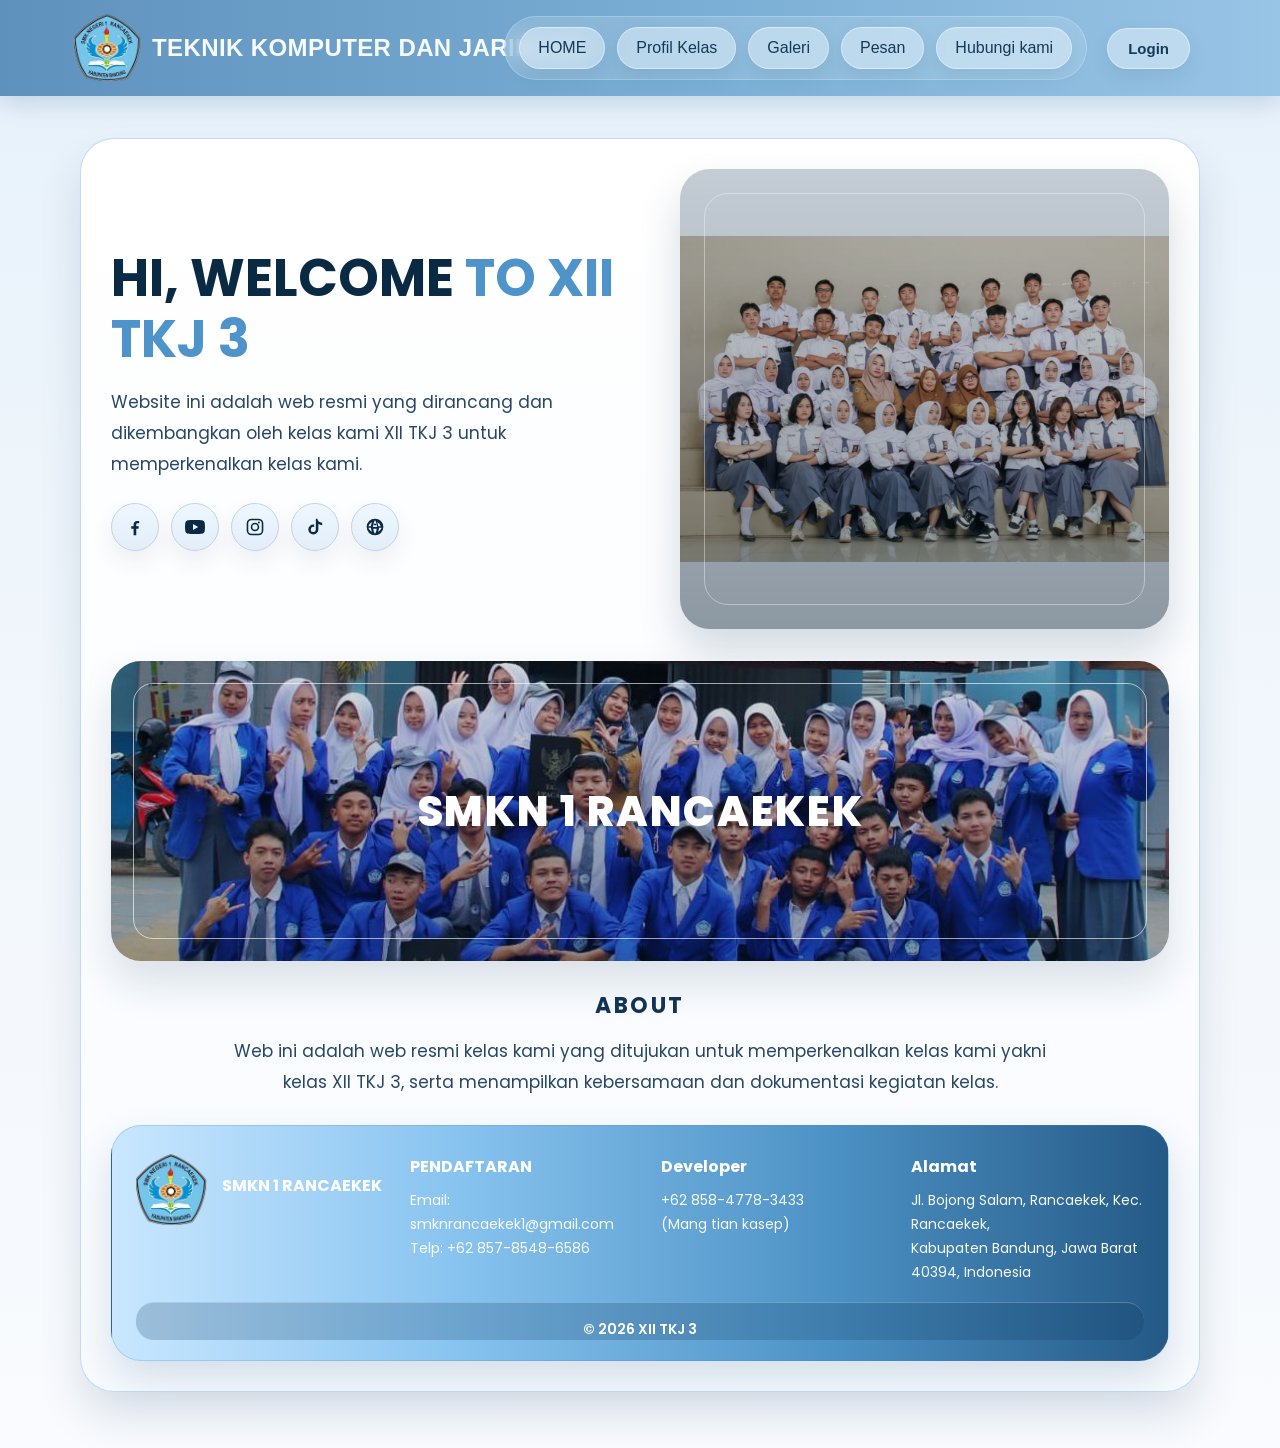
<file: index.html>
<!DOCTYPE html>
<html lang="id">
<head>
    <meta charset="UTF-8">
    <meta name="viewport" content="width=device-width, initial-scale=1.0, maximum-scale=5.0, user-scalable=yes">
    <title>XII TKJ 3 - Home</title>
    <link href="https://fonts.googleapis.com/css2?family=Poppins:wght@300;400;500;600;700;800&display=swap" rel="stylesheet">
    <link rel="stylesheet" href="style.css">
    <link rel="stylesheet" href="https://cdnjs.cloudflare.com/ajax/libs/font-awesome/6.5.1/css/all.min.css">
    <style>
        .home-shell {
            background: linear-gradient(180deg, #ffffff 0%, #f8fbff 100%);
            border-radius: 34px;
            padding: 30px;
            border: 1px solid rgba(191, 216, 240, 0.9);
            box-shadow: 0 24px 44px rgba(0,40,80,0.12);
        }

        .home-shell,
        .home-shell * {
            font-family: 'Poppins', 'Segoe UI', Arial, sans-serif;
        }

        .home {
            display: grid;
            grid-template-columns: 1.05fr 0.95fr;
            gap: 28px;
            align-items: center;
            margin-bottom: 32px;
        }

        .home-content h3 {
            font-size: clamp(30px, 4.5vw, 52px);
            line-height: 1.18;
            color: #0a2a44;
            margin-bottom: 18px;
            font-weight: 700;
        }

        .home-content h3 span {
            color: #4e93c9;
        }

        .home-content p {
            font-size: 17px;
            line-height: 1.8;
            color: #284765;
            max-width: 560px;
        }

        .social-icons {
            display: flex;
            flex-wrap: wrap;
            gap: 12px;
            margin-top: 24px;
        }

        .social-icons a {
            width: 48px;
            height: 48px;
            display: inline-flex;
            align-items: center;
            justify-content: center;
            border-radius: 50%;
            text-decoration: none;
            background: linear-gradient(180deg, #eef7ff 0%, #e3eef9 100%);
            color: #0a2a44;
            border: 1px solid #bfd4e8;
            box-shadow: 0 10px 22px rgba(20, 56, 96, 0.08);
            transition: transform 0.2s ease, background 0.2s ease;
        }

        .social-icons a:hover {
            transform: translateY(-3px);
            background: #dcecff;
        }

        .social-icons svg {
            width: 20px;
            height: 20px;
            fill: currentColor;
            display: block;
        }

        .home-photo {
            position: relative;
            min-height: 460px;
            border-radius: 30px;
            overflow: hidden;
            background:
                linear-gradient(180deg, rgba(6, 25, 40, 0.18), rgba(6, 25, 40, 0.42)),
                url('hero-home-old.jpg') center center/contain no-repeat;
            background-color: #eef4fa;
            box-shadow: 0 22px 42px rgba(21, 54, 83, 0.18);
        }

        .home-photo::after {
            content: '';
            position: absolute;
            inset: 24px;
            border: 1px solid rgba(255, 255, 255, 0.38);
            border-radius: 24px;
            pointer-events: none;
        }

        .hero {
            position: relative;
            min-height: 300px;
            border-radius: 30px;
            overflow: hidden;
            margin-bottom: 28px;
            background:
                linear-gradient(180deg, rgba(6, 25, 40, 0.16), rgba(6, 25, 40, 0.34)),
                url('hero-home.jpg') center 28%/cover no-repeat;
            background-color: #e8f0f8;
            box-shadow: 0 22px 42px rgba(21, 54, 83, 0.14);
        }

        .hero::after {
            content: '';
            position: absolute;
            inset: 22px;
            border: 1px solid rgba(255,255,255,0.62);
            border-radius: 20px;
            pointer-events: none;
        }

        .hero-text {
            min-height: 300px;
            display: flex;
            align-items: center;
            justify-content: center;
            text-align: center;
            position: relative;
            z-index: 1;
            padding: 24px;
        }

        .hero-text h2 {
            color: #ffffff;
            font-size: clamp(24px, 3.4vw, 42px);
            font-weight: 800;
            letter-spacing: 0.04em;
        }

        .about {
            margin-bottom: 28px;
        }

        .about .container {
            text-align: center;
        }

        .about .container h3 {
            font-size: 22px;
            color: #123456;
            margin-bottom: 14px;
            letter-spacing: 0.12em;
        }

        .about .container p {
            max-width: 860px;
            margin: 0 auto;
            color: #284765;
            font-size: 17px;
            line-height: 1.8;
        }

        .footer-home {
            background: linear-gradient(90deg, #c9e7ff 0%, #89c4f0 32%, #4d92c5 68%, #245986 100%);
            border: 1px solid rgba(78, 132, 179, 0.24);
            border-radius: 30px;
            padding: 28px 24px 20px;
            box-shadow: 0 18px 38px rgba(29, 74, 112, 0.16);
        }

        .footer-container {
            display: grid;
            grid-template-columns: 1.1fr 1fr 1fr 1fr;
            gap: 18px;
            align-items: start;
        }

        .footer-box h4 {
            color: #ffffff;
            margin-bottom: 10px;
            font-size: 16px;
        }

        .footer-box p {
            color: rgba(255, 255, 255, 0.95);
            line-height: 1.7;
            font-size: 14px;
        }

        .footer-brand {
            display: flex;
            align-items: center;
            gap: 14px;
        }

        .footer-brand-img {
            width: 72px;
            height: 72px;
            object-fit: contain;
            flex-shrink: 0;
        }

        .footer-bottom {
            margin-top: 18px;
            padding-top: 16px;
            border-top: 1px solid rgba(255, 255, 255, 0.24);
            text-align: center;
            background: rgba(16, 56, 92, 0.22);
            border-radius: 18px;
        }

        .footer-bottom h3 {
            font-size: 14px;
            font-weight: 600;
            color: #ffffff;
        }

        @media (max-width: 768px) {
            .home-shell {
                border-radius: 26px;
                padding: 18px 12px;
            }

            .home {
                grid-template-columns: 1fr;
                gap: 18px;
                margin-bottom: 20px;
            }

            .home-content {
                text-align: center;
            }

            .home-content h3 {
                font-size: clamp(24px, 8vw, 34px);
                margin-bottom: 12px;
            }

            .home-content p {
                font-size: 14px;
                line-height: 1.65;
                max-width: none;
            }

            .social-icons {
                justify-content: center;
                gap: 10px;
                margin-top: 18px;
            }

            .social-icons a {
                width: 42px;
                height: 42px;
            }

            .home-photo {
                min-height: 280px;
                border-radius: 22px;
            }

            .hero {
                min-height: 180px;
                border-radius: 24px;
                margin-bottom: 20px;
            }

            .hero::after {
                inset: 12px;
                border-radius: 16px;
            }

            .hero-text {
                min-height: 180px;
                padding: 18px;
            }

            .hero-text h2 {
                font-size: clamp(20px, 7vw, 30px);
            }

            .about {
                margin-bottom: 20px;
            }

            .about .container h3 {
                font-size: 18px;
                margin-bottom: 10px;
            }

            .about .container p {
                font-size: 14px;
                line-height: 1.65;
            }

            .footer-container {
                grid-template-columns: 1fr;
                gap: 16px;
            }

            .footer-brand {
                flex-direction: column;
                text-align: center;
            }

            .footer-home {
                border-radius: 24px;
                padding: 20px 16px 16px;
            }

            .footer-box {
                text-align: center;
            }

            .footer-box h4 {
                margin-bottom: 6px;
            }

            .footer-box p {
                font-size: 13px;
                line-height: 1.6;
            }
        }
    </style>
</head>
<body>
    <div class="card">
        <div class="header-wrapper">
            <div class="header">
                <div class="brand">
                    <img src="logo-sekolah-transparent.png" alt="Logo SMKN 1 Rancaekek" class="logo">
                    <span>TEKNIK KOMPUTER DAN JARINGAN</span>
                </div>
                <div class="header-actions">
                    <nav class="navbar">
                        <a href="index.html">HOME</a>
                        <a href="profil.html">Profil Kelas</a>
                        <a href="galery.html">Galeri</a>
                        <a href="pesan.html">Pesan</a>
                        <a href="hubungi.html">Hubungi kami</a>
                    </nav>
                    <button type="button" class="auth-toggle" id="authToggle">Login</button>
                </div>
            </div>
        </div>

        <div class="content" id="home">
            <div class="home-shell">
                <section class="home">
                    <div class="home-content">
                        <h3>HI, WELCOME <span>TO XII TKJ 3</span></h3>
                        <p>
                            Website ini adalah web resmi yang dirancang dan dikembangkan oleh kelas kami XII TKJ 3
                            untuk memperkenalkan kelas kami.
                        </p>

                        <div class="social-icons">
                            <a href="https://www.facebook.com/profile.php?id=100081001788879" target="_blank" rel="noopener noreferrer" aria-label="Facebook">
                                <svg viewBox="0 0 24 24" aria-hidden="true"><path d="M13.5 22v-8h2.7l.4-3h-3.1V9.1c0-.9.3-1.6 1.7-1.6H17V4.8c-.3 0-1.3-.1-2.5-.1-2.5 0-4.2 1.5-4.2 4.3V11H7.5v3h2.8v8h3.2Z"/></svg>
                            </a>
                            <a href="https://www.youtube.com/@chanelsmkn1rancaekek773" target="_blank" rel="noopener noreferrer" aria-label="YouTube">
                                <svg viewBox="0 0 24 24" aria-hidden="true"><path d="M23.5 6.2a3 3 0 0 0-2.1-2.1C19.5 3.5 12 3.5 12 3.5s-7.5 0-9.4.6A3 3 0 0 0 .5 6.2 31.4 31.4 0 0 0 0 12a31.4 31.4 0 0 0 .5 5.8 3 3 0 0 0 2.1 2.1c1.9.6 9.4.6 9.4.6s7.5 0 9.4-.6a3 3 0 0 0 2.1-2.1A31.4 31.4 0 0 0 24 12a31.4 31.4 0 0 0-.5-5.8ZM9.6 15.6V8.4l6.3 3.6-6.3 3.6Z"/></svg>
                            </a>
                            <a href="https://www.instagram.com/smkn1rancaekek/" target="_blank" rel="noopener noreferrer" aria-label="Instagram">
                                <svg viewBox="0 0 24 24" aria-hidden="true"><path d="M7.8 2h8.4A5.8 5.8 0 0 1 22 7.8v8.4A5.8 5.8 0 0 1 16.2 22H7.8A5.8 5.8 0 0 1 2 16.2V7.8A5.8 5.8 0 0 1 7.8 2Zm0 1.9A3.9 3.9 0 0 0 3.9 7.8v8.4a3.9 3.9 0 0 0 3.9 3.9h8.4a3.9 3.9 0 0 0 3.9-3.9V7.8a3.9 3.9 0 0 0-3.9-3.9H7.8Zm8.9 1.4a1.2 1.2 0 1 1 0 2.4 1.2 1.2 0 0 1 0-2.4ZM12 6.9A5.1 5.1 0 1 1 6.9 12 5.1 5.1 0 0 1 12 6.9Zm0 1.9A3.2 3.2 0 1 0 15.2 12 3.2 3.2 0 0 0 12 8.8Z"/></svg>
                            </a>
                            <a href="https://www.tiktok.com/@smkn1rancaekek?lang=id-ID" target="_blank" rel="noopener noreferrer" aria-label="TikTok">
                                <svg viewBox="0 0 24 24" aria-hidden="true"><path d="M14.9 2c.2 1.7 1.2 3.1 2.7 4a6 6 0 0 0 3 .8v3a9 9 0 0 1-4.6-1.3v6.4a6 6 0 1 1-6-6c.3 0 .7 0 1 .1v3.1a3 3 0 1 0 2 2.8V2h1.9Z"/></svg>
                            </a>
                            <a href="https://smkn1rancaekek.sch.id/" target="_blank" rel="noopener noreferrer" aria-label="Website Sekolah">
                                <svg viewBox="0 0 24 24" aria-hidden="true"><path d="M12 2a10 10 0 1 0 10 10A10 10 0 0 0 12 2Zm6.93 9h-3.02a15.36 15.36 0 0 0-1.38-5A8.03 8.03 0 0 1 18.93 11ZM12 4.04c.84 1.08 1.75 3.18 2.05 5.96H9.95C10.25 7.22 11.16 5.12 12 4.04ZM4.07 13h3.02a15.36 15.36 0 0 0 1.38 5A8.03 8.03 0 0 1 4.07 13Zm3.02-2H4.07a8.03 8.03 0 0 1 4.4-5 15.36 15.36 0 0 0-1.38 5ZM12 19.96c-.84-1.08-1.75-3.18-2.05-5.96h4.1c-.3 2.78-1.21 4.88-2.05 5.96ZM14.32 12H9.68c-.04-.67-.06-1.33-.06-2s.02-1.33.06-2h4.64c.04.67.06 1.33.06 2s-.02 1.33-.06 2Zm1.21 6a15.36 15.36 0 0 0 1.38-5h3.02a8.03 8.03 0 0 1-4.4 5Z"/></svg>
                            </a>
                        </div>
                    </div>

                    <div class="home-photo" aria-label="Foto kelas XII TKJ 3"></div>
                </section>

                <section class="hero">
                    <div class="hero-text">
                        <h2>SMKN 1 RANCAEKEK</h2>
                    </div>
                </section>

                <section class="about">
                    <div class="container">
                        <h3>ABOUT</h3>
                        <p>
                            Web ini adalah web resmi kelas kami yang ditujukan untuk memperkenalkan kelas kami
                            yakni kelas XII TKJ 3, serta menampilkan kebersamaan dan dokumentasi kegiatan kelas.
                        </p>
                    </div>
                </section>

                <footer class="footer-home">
                    <div class="footer-container">
                        <div class="footer-box footer-brand">
                            <img src="logo-sekolah-transparent.png" class="footer-brand-img" alt="Logo">
                            <h4>SMKN 1 RANCAEKEK</h4>
                        </div>

                        <div class="footer-box">
                            <h4>PENDAFTARAN</h4>
                            <p>Email: smknrancaekek1@gmail.com</p>
                            <p>Telp: +62 857-8548-6586</p>
                        </div>

                        <div class="footer-box">
                            <h4>Developer</h4>
                            <p>+62 858-4778-3433</p>
                            <p>(Mang tian kasep)</p>
                        </div>

                        <div class="footer-box">
                            <h4>Alamat</h4>
                            <p>Jl. Bojong Salam, Rancaekek, Kec. Rancaekek,<br>Kabupaten Bandung, Jawa Barat 40394, Indonesia</p>
                        </div>
                    </div>

                    <div class="footer-bottom">
                        <h3>&copy; 2026 XII TKJ 3</h3>
                    </div>
                </footer>
            </div>
        </div>
    </div>
    <script src="auth.js"></script>
</body>
</html>
</file>
<file: style.css>
* {
    margin: 0;
    padding: 0;
    box-sizing: border-box;
    font-family: 'Segoe UI', Arial, sans-serif;
}

:root {
    --page-bg: linear-gradient(180deg, #e6f1fb 0%, #eef5fb 34%, #f9fbfe 100%);
    --panel-bg: rgba(255, 255, 255, 0.95);
    --panel-border: rgba(159, 191, 220, 0.42);
    --nav-surface: rgba(214, 232, 246, 0.2);
    --nav-pill: rgba(232, 243, 251, 0.5);
    --nav-pill-active: #b8dbf3;
}

body {
    background: var(--page-bg);
    min-height: 100vh;
    padding: 0;
    margin: 0;
}

.card {
    width: 100%;
    max-width: none;
    background-color: transparent;
    border-radius: 0;
    box-shadow: none;
    overflow: hidden;
    margin: 0;
}

.header-wrapper {
    position: sticky;
    top: 0;
    z-index: 100;
    background: linear-gradient(90deg, #5f91bd, #79add3 52%, #98c4e6 100%);
    box-shadow: 0 8px 24px rgba(54, 95, 133, 0.2);
}

.header {
    padding: 14px 24px;
    display: flex;
    align-items: center;
    justify-content: space-between;
    gap: 16px;
    min-height: 80px;
    max-width: 1180px;
    margin: 0 auto;
}

.header-actions {
    display: flex;
    align-items: center;
    gap: 14px;
    margin-left: auto;
    flex: 1;
    justify-content: flex-end;
}

.header::after {
    content: '';
    display: block;
    height: 30px;
    background: radial-gradient(circle at 20% 0, transparent 10px, #6d9dc7 10px),
                radial-gradient(circle at 50% 0, transparent 10px, #6d9dc7 10px),
                radial-gradient(circle at 80% 0, transparent 10px, #6d9dc7 10px);
    background-size: 100px 30px;
    background-repeat: repeat-x;
    transform: translateY(10px);
}

.brand {
    display: flex;
    align-items: center;
    gap: 10px;
}

.brand img.logo {
    width: 68px;
    height: 68px;
    object-fit: contain;
    border-radius: 0;
    background: transparent;
    padding: 0;
    box-shadow: none;
    border: none;
    flex-shrink: 0;
}

.brand span {
    color: #f7fbff;
    font-size: 24px;
    font-weight: 700;
    letter-spacing: 0.4px;
    line-height: 1.1;
}

.header h1 {
    display: none;
}

/* ===== NAVIGASI DENGAN BACKGROUND TERPISAH ===== */
.navbar {
    background: var(--nav-surface);
    padding: 10px 14px;
    display: flex;
    flex-wrap: wrap;
    gap: 12px;
    justify-content: flex-end;
    border: 1px solid rgba(230, 242, 251, 0.28);
    border-radius: 999px;
    backdrop-filter: blur(12px);
    width: fit-content;
    max-width: 100%;
    flex: 0 0 auto;
}

@media screen and (max-width: 1024px) {
    .header {
        align-items: flex-start;
        gap: 14px;
    }

    .header-actions {
        flex: 1 1 100%;
        justify-content: flex-end;
        align-items: center;
    }

    .brand {
        flex: 1 1 280px;
    }

    .brand span {
        font-size: 20px;
    }

    .navbar {
        flex: 1 1 420px;
        justify-content: center;
        gap: 10px;
        padding: 10px 12px;
        width: max-content;
        max-width: 100%;
        background: var(--nav-surface);
        border: 1px solid rgba(230, 242, 251, 0.28);
        box-shadow: none;
        backdrop-filter: blur(12px);
    }

    .navbar a {
        font-size: 15px;
        padding: 10px 14px;
    }
}

.navbar a {
    color: #153a59;
    text-decoration: none;
    font-size: 16px;
    font-weight: 500;
    padding: 11px 18px;
    background-color: var(--nav-pill);
    border-radius: 30px;
    border: 1px solid rgba(232, 243, 251, 0.7);
    transition: all 0.3s ease;
    white-space: nowrap;
    box-shadow: 0 8px 18px rgba(56, 96, 132, 0.12);
}

.auth-toggle {
    color: #153a59;
    font-size: 15px;
    font-weight: 600;
    padding: 11px 20px;
    background-color: var(--nav-pill);
    border-radius: 30px;
    border: 1px solid rgba(232, 243, 251, 0.7);
    transition: all 0.3s ease;
    white-space: nowrap;
    box-shadow: 0 8px 18px rgba(56, 96, 132, 0.12);
    cursor: pointer;
    align-self: center;
    margin-left: 6px;
}

.auth-toggle[data-state="logged-in"] {
    background-color: #d8ecff;
    color: #0a2a44;
}

.navbar a:hover {
    background-color: var(--nav-pill-active);
    color: #102f4a !important;
    transform: translateY(-3px);
    box-shadow: 0 10px 22px rgba(56, 96, 132, 0.16);
}

.navbar a:active {
    background-color: #9ecae7;
    transform: translateY(0);
}

.auth-toggle:hover {
    background-color: var(--nav-pill-active);
    color: #102f4a;
    transform: translateY(-3px);
    box-shadow: 0 10px 22px rgba(56, 96, 132, 0.16);
}

/* ===== PERBAIKAN NAVBAR UNTUK HP ===== */
@media screen and (max-width: 768px) {
    .header-wrapper {
        position: relative;
    }
    
    .header {
        flex-direction: column;
        align-items: stretch;
        padding: 14px 14px 16px;
        min-height: auto;
    }
    
    .brand {
        justify-content: flex-start;
        margin-bottom: 6px;
    }

    .header-actions {
        flex-direction: column;
        gap: 10px;
        margin-left: 0;
        align-items: flex-start;
    }
    
    .brand span {
        font-size: 17px;
        text-align: left;
        max-width: 220px;
    }
    
    .navbar {
        width: max-content;
        max-width: 100%;
        padding: 10px 12px;
        gap: 8px;
        display: inline-flex;
        flex-wrap: wrap;
        justify-content: flex-start;
        border-radius: 24px;
        background: var(--nav-surface);
        border: 1px solid rgba(230, 242, 251, 0.28);
        box-shadow: none;
        backdrop-filter: blur(12px);
    }
    
    .navbar a {
        font-size: 14px;
        padding: 10px 12px;
        text-align: center;
        min-width: max-content;
    }

    .auth-toggle {
        font-size: 14px;
        padding: 10px 12px;
        text-align: center;
        min-width: max-content;
        width: auto;
        align-self: flex-start;
    }

    .navbar::-webkit-scrollbar {
        display: none;
    }
}

/* Untuk HP kecil */
@media screen and (max-width: 480px) {
    .header::after {
        display: none;
    }

    .brand {
        gap: 8px;
    }

    .brand img.logo {
        width: 54px;
        height: 54px;
    }

    .brand span {
        font-size: 14px;
    }
    
    .navbar {
        border-radius: 20px;
        padding: 8px 10px;
    }
    
    .navbar a {
        font-size: 13px;
        padding: 9px 10px;
    }

    .auth-toggle {
        font-size: 13px;
        padding: 9px 10px;
    }
}

/* Untuk HP dengan layar sangat kecil */
@media screen and (max-width: 360px) {
    .navbar a {
        font-size: 12px;
        padding: 9px 12px;
    }
}
/* ===== AKHIR NAVIGASI ===== */

.content {
    width: min(1120px, calc(100% - 32px));
    margin: 0 auto;
    padding: 42px 0 56px;
}

@media (max-width: 1024px) {
    .content {
        width: min(100% - 24px, 100%);
        padding: 28px 0 40px;
    }

    .member-grid {
        grid-template-columns: repeat(2, minmax(0, 1fr));
    }

    .gallery-grid {
        grid-template-columns: repeat(2, minmax(0, 1fr));
    }
}

.section-title {
    font-size: clamp(28px, 4vw, 38px);
    font-weight: 700;
    color: #0a2a44;
    margin-bottom: 25px;
    border-left: 8px solid #0a2a44;
    padding-left: 20px;
    line-height: 1.2;
}

.description {
    font-size: 18px;
    line-height: 1.7;
    color: #1e3a5f;
    background: var(--panel-bg);
    padding: 25px 30px;
    border-radius: 24px;
    margin-bottom: 30px;
    border: 1px solid var(--panel-border);
    box-shadow: 0 20px 40px rgba(20, 56, 96, 0.08);
}

.description strong {
    color: #0a2a44;
}

.clipboard-notice {
    background-color: #f0f5fa;
    border-radius: 50px;
    padding: 15px 30px;
    display: flex;
    flex-wrap: wrap;
    align-items: center;
    gap: 25px;
    border: 1px solid #c0d0e5;
    margin-bottom: 30px;
}

.clipboard-item {
    font-size: 16px;
    color: #1e3a5f;
}

.member-grid {
    display: grid;
    grid-template-columns: repeat(auto-fit, minmax(220px, 1fr));
    gap: 16px;
    margin-top: 16px;
}

.member-card {
    border: 1px solid #c9d9e9;
    border-radius: 16px;
    background-color: #fff;
    padding: 12px;
    box-shadow: 0 8px 20px rgba(0,0,0,0.06);
}

.member-card img {
    width: 100%;
    border-radius: 12px;
    height: 160px;
    object-fit: cover;
}

.member-card h3 {
    margin: 10px 0 4px;
    font-size: 18px;
    color: #123456;
}

.member-card p {
    margin: 2px 0;
    color: #1e3a5f;
    font-size: 14px;
}

.badge {
    background-color: #123456;
    color: white;
    padding: 5px 20px;
    border-radius: 30px;
    font-size: 14px;
    margin-left: auto;
}

hr {
    border: none;
    border-top: 2px dashed #a0b8d0;
    margin: 20px 0 25px 0;
}

.markup-share {
    display: flex;
    align-items: center;
    flex-wrap: wrap;
    gap: 20px;
    background: var(--panel-bg);
    border: 1px solid var(--panel-border);
    border-radius: 28px;
    padding: 16px 22px;
    width: min(100%, 760px);
    margin-bottom: 25px;
    box-shadow: 0 18px 38px rgba(20, 56, 96, 0.08);
}

.share-text {
    font-weight: 600;
    color: #123456;
    font-size: 16px;
}

.share-link {
    background-color: #e8f0fa;
    border-radius: 30px;
    padding: 8px 20px;
    color: #0a2a44;
    font-weight: 500;
    border: 1px solid #a0b8d0;
    cursor: default;
}

.gallery-grid {
    display: grid;
    grid-template-columns: repeat(auto-fit, minmax(180px, 1fr));
    gap: 12px;
    margin-top: 20px;
}

.gallery-grid img {
    width: 100%;
    border-radius: 14px;
    object-fit: cover;
    height: 180px;
    border: 1px solid #c9d9e9;
}

.footer {
    display: flex;
    justify-content: space-between;
    align-items: center;
    color: #5a6f88;
    font-size: 14px;
    padding-top: 20px;
    border-top: 1px solid #d0dcec;
    margin-top: 10px;
}

body.auth-modal-open {
    overflow: hidden;
}

.auth-modal {
    position: fixed;
    inset: 0;
    z-index: 2000;
    display: flex;
    align-items: center;
    justify-content: center;
    padding: 24px;
    background: rgba(8, 24, 39, 0.42);
    backdrop-filter: blur(10px);
}

.auth-modal.hidden {
    display: none;
}

.auth-panel {
    width: min(100%, 420px);
    background: linear-gradient(180deg, #ffffff 0%, #f5faff 100%);
    border-radius: 26px;
    border: 1px solid rgba(191, 216, 240, 0.95);
    padding: 24px;
    box-shadow: 0 24px 50px rgba(13, 40, 65, 0.18);
}

.auth-panel-top {
    display: flex;
    align-items: center;
    justify-content: space-between;
    gap: 12px;
    margin-bottom: 18px;
}

.auth-panel-title {
    font-size: 20px;
    font-weight: 700;
    color: #0a2a44;
}

.auth-close-btn {
    width: 38px;
    height: 38px;
    border-radius: 50%;
    border: none;
    background: #e8f0fa;
    color: #0a2a44;
    cursor: pointer;
    font-size: 18px;
}

.auth-field {
    display: flex;
    flex-direction: column;
    gap: 8px;
    margin-bottom: 14px;
}

.auth-field label {
    font-weight: 600;
    color: #123456;
}

.auth-field input {
    width: 100%;
    padding: 11px 12px;
    border: 1px solid #b6cce2;
    border-radius: 12px;
    background: #fff;
    font-size: 15px;
}

.auth-actions {
    display: flex;
    align-items: center;
    gap: 12px;
    flex-wrap: wrap;
    margin-top: 8px;
}

.auth-submit-btn {
    border: none;
    background: #0a2a44;
    color: #fff;
    padding: 12px 20px;
    border-radius: 999px;
    cursor: pointer;
    font-weight: 700;
}

.auth-status {
    color: #1e3a5f;
    font-size: 14px;
}

.auth-status.error {
    color: #c53030;
}

.contact-cards {
    display: grid;
    grid-template-columns: repeat(auto-fit, minmax(260px, 1fr));
    gap: 18px;
    margin: 24px 0;
}

.contact-card {
    width: 100%;
    max-width: 280px;
    margin: 0 auto;
    min-height: 145px;
    background: #ffffff;
    border: 1px solid #dbe9f8;
    border-radius: 18px;
    padding: 18px 14px;
    text-align: center;
    box-shadow: 0 8px 24px rgba(17, 56, 93, 0.15);
    transition: transform 0.2s ease, box-shadow 0.2s ease;
}

.contact-card:hover {
    transform: translateY(-4px);
    box-shadow: 0 12px 30px rgba(17, 56, 93, 0.22);
}

.contact-card h3 {
    margin: 10px 0 7px;
    color: #0a2a44;
    font-size: 18px;
}

.card-icon {
    width: 48px;
    height: 48px;
    border-radius: 50%;
    display: flex;
    align-items: center;
    justify-content: center;
    background: #eef6ff;
    border: 1px solid #d1e5ff;
    margin: 0 auto 10px;
    color: #0a2a44;
    font-size: 22px;
}

.contact-card p {
    margin: 0;
    color: #1e3a5f;
    font-size: 15px;
}

.contact-link {
    display: inline-flex;
    align-items: center;
    justify-content: center;
    gap: 10px;
    color: #0a2a44;
    text-decoration: none;
    font-weight: 600;
    font-size: 15px;
}

.social-icon {
    width: 24px;
    height: 24px;
    object-fit: contain;
}

.map-frame {
    width: 100%;
    height: 360px;
    border: 0;
    border-radius: 18px;
    margin-top: 14px;
    box-shadow: 0 10px 22px rgba(17,56,93,0.1);
}

/* ===== RESPONSIVE UNTUK MOBILE ===== */
@media (max-width: 700px) {
    .content {
        width: min(100% - 20px, 100%);
        padding: 22px 0 34px;
    }
    
    .section-title {
        font-size: 24px;
        border-left-width: 6px;
        padding-left: 14px;
        margin-bottom: 18px;
    }

    .description {
        font-size: 15px;
        padding: 18px 16px;
        border-radius: 20px;
        margin-bottom: 18px;
    }
    
    .clipboard-notice {
        flex-direction: column;
        align-items: flex-start;
        border-radius: 25px;
        gap: 12px;
        padding: 14px 16px;
    }

    .clipboard-item {
        font-size: 14px;
        line-height: 1.5;
    }

    .member-grid {
        grid-template-columns: 1fr;
        gap: 14px;
    }

    .member-card {
        padding: 10px;
        border-radius: 14px;
    }

    .member-card img {
        height: 190px;
    }

    .member-card h3 {
        font-size: 16px;
        line-height: 1.3;
    }

    .member-card p {
        font-size: 13px;
        line-height: 1.45;
    }
    
    .badge {
        margin-left: 0;
    }

    .gallery-grid {
        grid-template-columns: 1fr;
        gap: 14px;
    }
    
    .markup-share {
        flex-direction: column;
        align-items: stretch;
        gap: 10px;
        border-radius: 22px;
        padding: 14px;
    }

    .share-link {
        width: 100%;
        text-align: center;
        padding: 10px 14px;
    }
    
    .footer {
        flex-direction: column;
        gap: 10px;
        text-align: center;
        font-size: 12px;
    }
}
</file>
